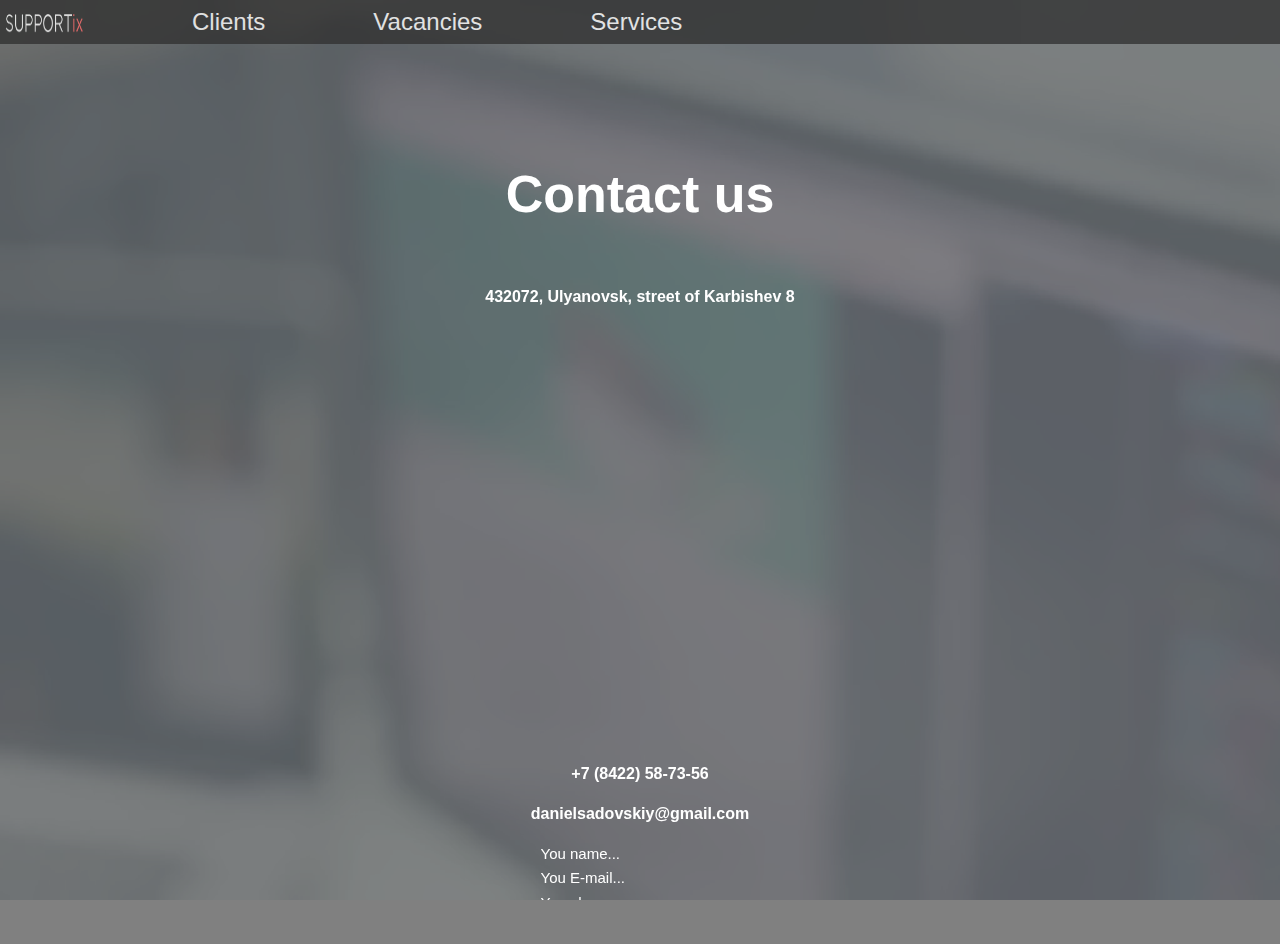
<file: conctacts.html>
<!DOCTYPE html>
<html lang="en">
<head>
    <meta charset="UTF-8">
    <meta name="viewport" content="width=device-width, initial-scale=1.0"/>
    <title>Document</title>
    <link rel="stylesheet" href="first.css">
    <link rel="stylesheet" href="style1.css">
    <link rel="stylesheet" href="https://www.w3schools.com/w3css/4/w3.css">
    <script src="http://code.jquery.com/jquery-1.11.3.min.js"></script>
    <script src="jquery.backgroundvideo.min.js" defer></script>
    <script src ="videobackground.min.js" defer ></script>
  <script>
      function send_form() { 
var msg = $("#forma").serialize();
$.ajax({
type: "POST",
url: "mail.php",
data: msg,
success: function(data) {
alert("Sendy");
setTimeout(function () {
$(".feedback_form_bg").fadeOut();}, 1000);
},
error:  function(xhr, str){
alert("Error!");
setTimeout(function () {$(".feedback_form_bg").fadeOut();}, 1000);
}
});
      }
    </script>
     
    <link rel="stylesheet" href="https://cdnjs.cloudflare.com/ajax/libs/font-awesome/4.7.0/css/font-awesome.min.css">
    
</head>
<body>
  <div class="w3-top w3-hide-large " id="myNavbar">
  <div class="w3-bar w3-black w3-opacity w3-hover-opacity-off w3-center w3-small">
   <a href="index.html" class="w3-bar-item w3-button" style="width:25% !important">Home </a>
    <a href="services.html" class="w3-bar-item w3-button" style="width:25% !important">Services</a>
    
    <a href="vacancies.html" class="w3-bar-item w3-button" style="width:25% !important">Vacancies</a>
    <a href="vacancies.html" class="w3-bar-item w3-button" style="width:25% !important">Vacancies</a>
    
  </div>
</div>
<div class="header w3-hide-small w3-hide-medium ">
    <div>
        <ul>
          
              <li><a href="index.html"><img class="divimg w3- " src="img/logo-menu.png" alt=""></a></li>
          
              <li><a href="main.html">Clients</a></li>
          
              <li><a href="vacancies.html">Vacancies</a></li>
          
               <li><a href="services.html">Services</a></li>
          
        </ul>
    </div>
</div>
<div class="mapblock w3-center">
                <p class="head  w3-hide-small w3-hide-medium" >Contact us<p>
            <p class=" smaller w3-text-white">432072, Ulyanovsk, street of Karbishev 8</p>
            
            
            <iframe class="map" src="https://www.google.com/maps/embed?pb=!1m18!1m12!1m3!1d2324.3334891457816!2d48.58244331593127!3d54.36875798020603!2m3!1f0!2f0!3f0!3m2!1i1024!2i768!4f13.1!3m3!1m2!1s0x415d3f2f4dd6aa49%3A0xd289df561a5e5ef6!2z0J7QntCeICLQodCw0L_Qv9C-0YDRgtC40LrRgSIgKFNVUFBPUlRpeCk!5e0!3m2!1sru!2sua!4v1510872139765"    allowfullscreen></iframe>
            
            <p class=" smaller w3-text-white">+7 (8422) 58-73-56</p>
            <p class=" smaller w3-text-white" >danielsadovskiy@gmail.com</p>
<form method="post" action="javascript:void(0);" onsubmit="send_form();" id="forma">

		<!-- Hidden Required Fields -->
		<input type="hidden" name="project_name" value="SupportIX">
		<input type="hidden" name="admin_email" value="danielsadovskiy@gmail.com">
		<input type="hidden" name="form_subject" value="CV">
		<!-- END Hidden Required Fields -->

		<input class="inputy" type="text" name="fio" placeholder="You name..." required><br>
		<input class="inputy" type="text" name="email" placeholder="You E-mail..." required><br>
		<input class="inputy" type="text" name="phone" placeholder="You phone..."><br>
		<button type="submit">Send</button>

	</form>
</div>




</body>
</html>
</file>
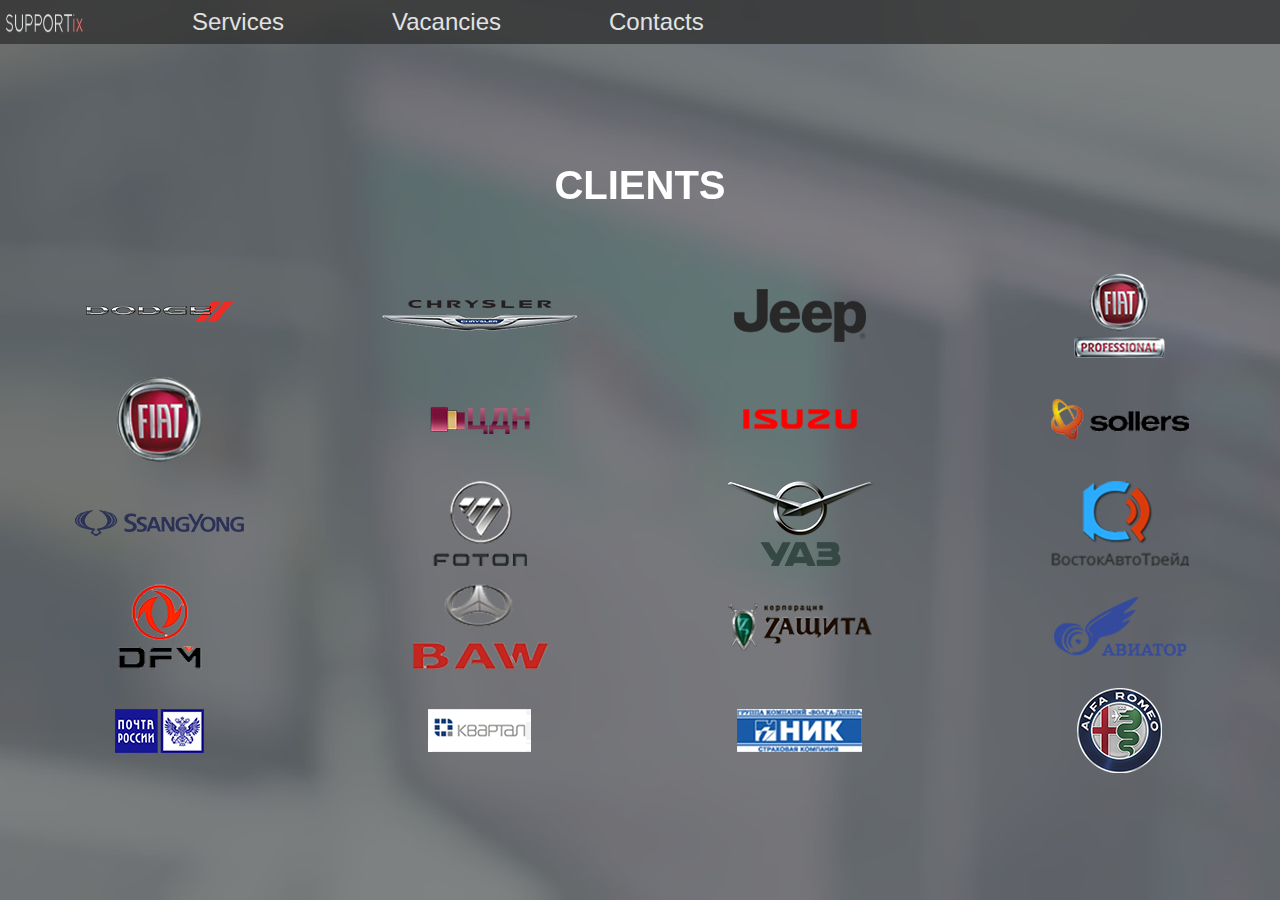
<file: main.html>
<!DOCTYPE html>
<html lang="en">
<head>
    <meta charset="UTF-8">
    <meta name="viewport" content="width=device-width, initial-scale=1.0"/>
    <title>Document</title>
    <link rel="stylesheet" href="first.css">
    <link rel="stylesheet" href="style1.css">
    <link rel="stylesheet" href="https://www.w3schools.com/w3css/4/w3.css">
    <script src="http://code.jquery.com/jquery-1.10.1.min.js"></script>
    <script src="jquery.backgroundvideo.min.js" defer></script>
    <script src ="videobackground.min.js" defer ></script>
    <script src="//mc.yandex.ru/metrika/watch.js" type="text/javascript" defer="defer"></script>
    <link rel="stylesheet" href="https://cdnjs.cloudflare.com/ajax/libs/font-awesome/4.7.0/css/font-awesome.min.css">
</head>
<body class="w3-color-grey">
   
   <div class="w3-top w3-hide-large " id="myNavbar">
  <div class="w3-bar w3-black w3-opacity w3-hover-opacity-off w3-center w3-small">
   <a href="index.html" class="w3-bar-item w3-button" style="width:25% !important">Home </a>
    <a href="services.html" class="w3-bar-item w3-button" style="width:25% !important">Services</a>
    
    <a href="vacancies.html" class="w3-bar-item w3-button" style="width:25% !important">Vacancies</a>
    <a href="conctacts.html" class="w3-bar-item w3-button" style="width:25% !important">Contacts</a>
    
  </div>
</div>  

<div class="header w3-hide-small w3-hide-medium">
    <div>
        <ul>
          
              <li><a href="index.html"><img class="divimg w3- " src="img/logo-menu.png" alt=""></a></li>
          
              <li><a href="services.html">Services</a></li>
          
          
              <li><a href="vacancies.html">Vacancies</a></li>
         
         
               <li><a href="conctacts.html">Contacts</a></li>
          
        </ul>
    </div>
</div>
     <p class="w3-text-white w3-hide-medium w3-hide-small">CLIENTS</p>

<div class="w3-center">
    <div class="w3-container">
    
    <p class="w3-large"></p>
    </div>
    
    <div class="w3-row ">
    <div class=" imgmar w3-quarter w3-container w3-hover-opacity ">
       
      <a href="https://www.dodge.com/" target="_blank"><img src="img/6_1.png" alt=""></a>
    </div>
    <div class="w3-quarter w3-container w3-hover-opacity ">
      <a href="http://chrysler.infocar.ua/"><img src="img/2.png" alt=""></a>
    </div>
    <div class="w3-quarter w3-container w3-hover-opacity ">
      <a href="http://www.jeep-official.com.ua/"><img src="img/3.png" alt=""></a>
    </div>
    <div class="w3-quarter w3-container w3-hover-opacity">
      <a href="http://www.fiat.ua/"><img src="img/4.png" alt=""></a>
    </div>
    </div>
           <div class="w3-container">
    
    <p class="w3-large"></p>
    </div>
    
    <div class="w3-row ">
    <div class="w3-quarter w3-container w3-hover-opacity">
      
      <a href="http://www.fiat.ua/" target="_blank" ><img src="img/5.png" alt=""></a>
    </div>
    <div class="w3-quarter w3-container w3-hover-opacity w3-center">
      <div class ="w3-center">
          <a  href="http://www.dfn.mdpu.org.ua/" target="_blank" ><img  src="img/20.png" alt=""></a>
      </div>
    </div>
    <div class="w3-quarter w3-container w3-hover-opacity">
      <a href="http://www.isuzu.ru/" target="_blank" ><img src="img/7.png" alt=""></a>
    </div>
    <div class="w3-quarter w3-container w3-hover-opacity">
      <a href="http://www.sollers-auto.com/ru/" target="_blank" ><img src="img/8.png" alt=""></a>
    </div>
    </div>
           <div class="w3-container">
    
    <p class="w3-large"></p>
    </div>
    
    <div class="w3-row ">
    <div class="w3-quarter w3-container w3-hover-opacity ">
      
      <a href="http://sy.com.ua/" target="_blank"><img src="img/9.png" alt=""></a>
    </div>
    <div class="w3-quarter w3-container w3-hover-opacity ">
      <a href="https://foton.ua/" target="_blank" ><img src="img/10.png" alt=""></a>
    </div>
    <div class="w3-quarter w3-container w3-hover-opacity ">
      <a href="http://uaz4x4.com.ua/" target="_blank" ><img src="img/11.png" alt=""></a>
    </div>
    <div class="w3-quarter w3-container w3-hover-opacity">
      <a href="http://foton-kama.ru/price/" target="_blank" ><img src="img/12.png" alt=""></a>
    </div>
    </div>
           <div class="w3-container">
    
    <p class="w3-large"></p>
    </div>
    
    <div class="w3-row ">
    <div class="w3-quarter w3-container w3-hover-opacity">
        
      <a href="http://www.dfm.ru/" target="_blank" ><img src="img/13.png" alt=""></a>
    </div>
    <div class="w3-quarter w3-container w3-hover-opacity">
      <a href="http://baw-promo.ru/" target="_blank"><img src="img/14.png" alt=""></a>
    </div>
    <div class="w3-quarter w3-container w3-hover-opacity ">
      <a href="http://zashchita.ru/" target="_blank" ><img src="img/15.png" alt=""></a>
    </div>
    <div class="w3-quarter w3-container w3-hover-opacity">
     <a href="http://www.aviator.net.ua/ru/" target="_blank" > <img src="img/16.png" alt=""></a>
    </div>
    </div>
           <div class="w3-container">
    
    <p class="w3-large"></p>
    </div>
    
    <div class="w3-row ">
    <div class="w3-quarter w3-container w3-hover-opacity">
      
      <a href="https://www.pochta.ru/" target="_blank" ><img src="img/17.png" alt=""></a>
    </div>
    <div class="w3-quarter w3-container w3-hover-opacity">
     <a href="http://kvartal.dp.ua/" target="_blank" > <img src="img/18.png" alt=""></a>
    </div>
    <div class="w3-quarter w3-container w3-hover-opacity ">
      <a href="http://www.n-i-c.ru/" target="_blank" ><img src="img/19.png" alt=""></a>
    </div>
    <div class="w3-quarter w3-container w3-hover-opacity  ">
      <a href="http://www.alfaromeo.ru/ru/" target="_blank" ><img src="img/1.png" alt=""></a>
    </div>
    </div>
</div>
        

    

    

</body>
</html>
</file>
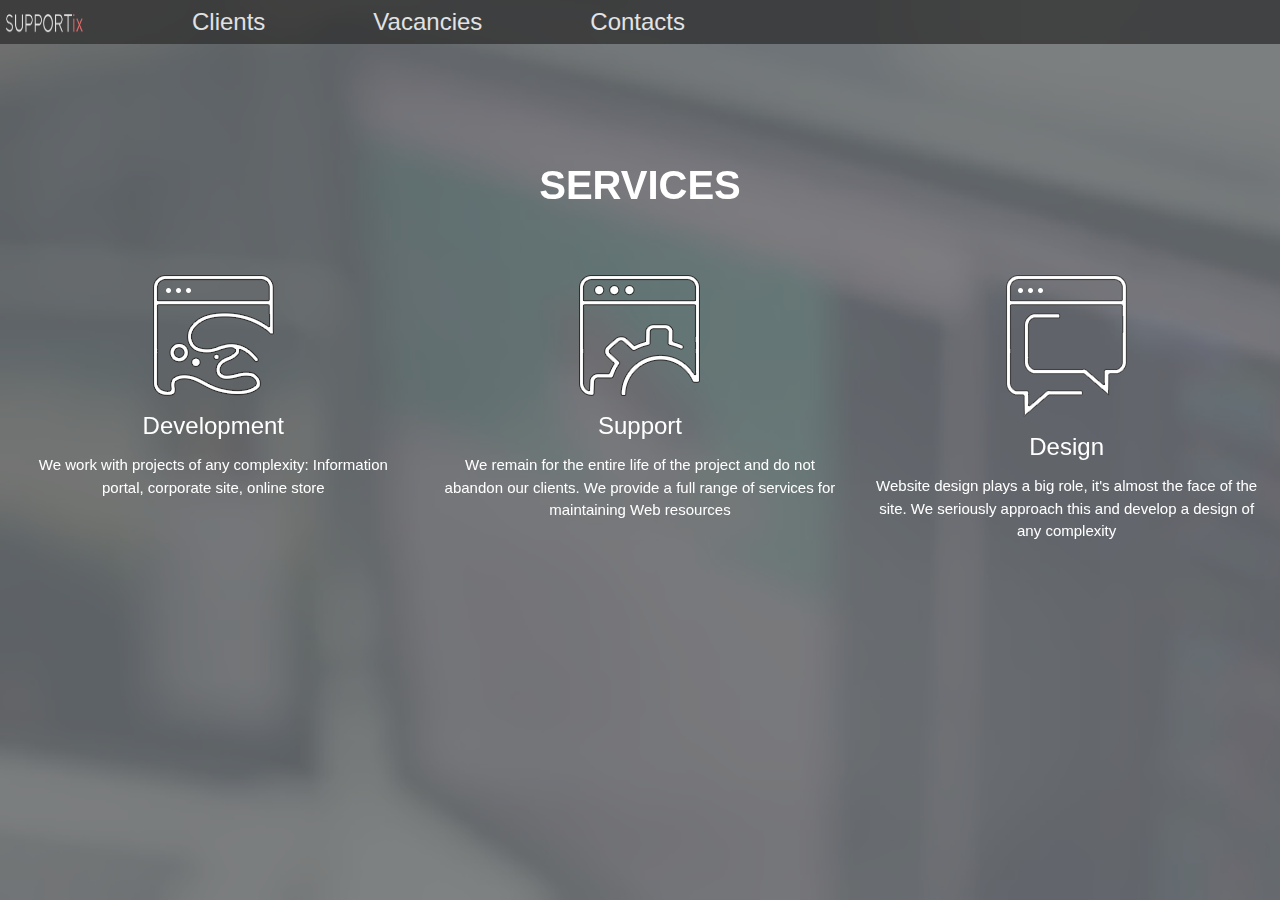
<file: services.html>
<!DOCTYPE html>
<html lang="en">
<head>
    <meta charset="UTF-8">
    <meta name="viewport" content="width=device-width, initial-scale=1.0"/>
    <title>Document</title>
    <link rel="stylesheet" href="first.css">
    <link rel="stylesheet" href="style1.css">
    <link rel="stylesheet" href="https://www.w3schools.com/w3css/4/w3.css">
    <script src="http://code.jquery.com/jquery-1.10.1.min.js"></script>
    <script src="jquery.backgroundvideo.min.js" defer></script>
    <script src ="videobackground.min.js" defer ></script>
    <link rel="stylesheet" href="https://cdnjs.cloudflare.com/ajax/libs/font-awesome/4.7.0/css/font-awesome.min.css">
</head>
<body>
   <div class="w3-top w3-hide-large " id="myNavbar">
  <div class="w3-bar w3-black w3-opacity w3-hover-opacity-off w3-center w3-small">
   <a href="index.html" class="w3-bar-item w3-button" style="width:25% !important">Home </a>
    <a href="main.html" class="w3-bar-item w3-button" style="width:25% !important">Clients</a>
    
    <a href="vacancies.html" class="w3-bar-item w3-button" style="width:25% !important">Vacancies</a>
    <a href="conctacts.html" class="w3-bar-item w3-button" style="width:25% !important">Contacts</a>
    
  </div>
</div>  
    
    <div class="header w3-hide-small w3-hide-medium">
    <div>
        <ul>
          
              <li><a href="index.html"><img class="divimg w3- " src="img/logo-menu.png" alt=""></a></li>
         
              <li><a href="main.html">Clients</a></li>
          
              <li><a href="vacancies.html">Vacancies</a></li>
         
               <li><a href="conctacts.html">Contacts</a></li>
          
        </ul>
    </div>
</div>
     <p class="w3-text-white w3-hide-small w3-hide-medium">SERVICES</p>
     <div class="w3-container">
    
    <p class="w3-large"></p>
    </div>
    
    <div class="w3-center">
        <div class="w3-row ">
        <div class="  w3-third w3-container w3-hover-opacity ">
           
          <img  src="img/design.png" alt="">
          <h3 class="w3-text-white">Development</h3>

          <span class="w3-text-white">We work with projects of any complexity: Information portal, corporate site, online store</span>
        </div>
        <div class=" w3-third w3-container w3-hover-opacity ">
          <img src="img/development.png" alt="">
          <h3 class="w3-text-white" >
Support
              </h3>
<span class="w3-text-white" >We remain for the entire life of the project and do not abandon our clients. We provide a full range of services for maintaining Web resources</span>
        </div>
        <div class=" w3-third w3-container w3-hover-opacity ">
          <img src="img/support.png" alt="">
          <h3 class="w3-text-white">Design</h3>

<span class="w3-text-white" >
Website design plays a big role, it's almost the face of the site. We seriously approach this and develop a design of any complexity</span>
        </div>
        
        </div>
    </div>
</body>
</html>
</file>
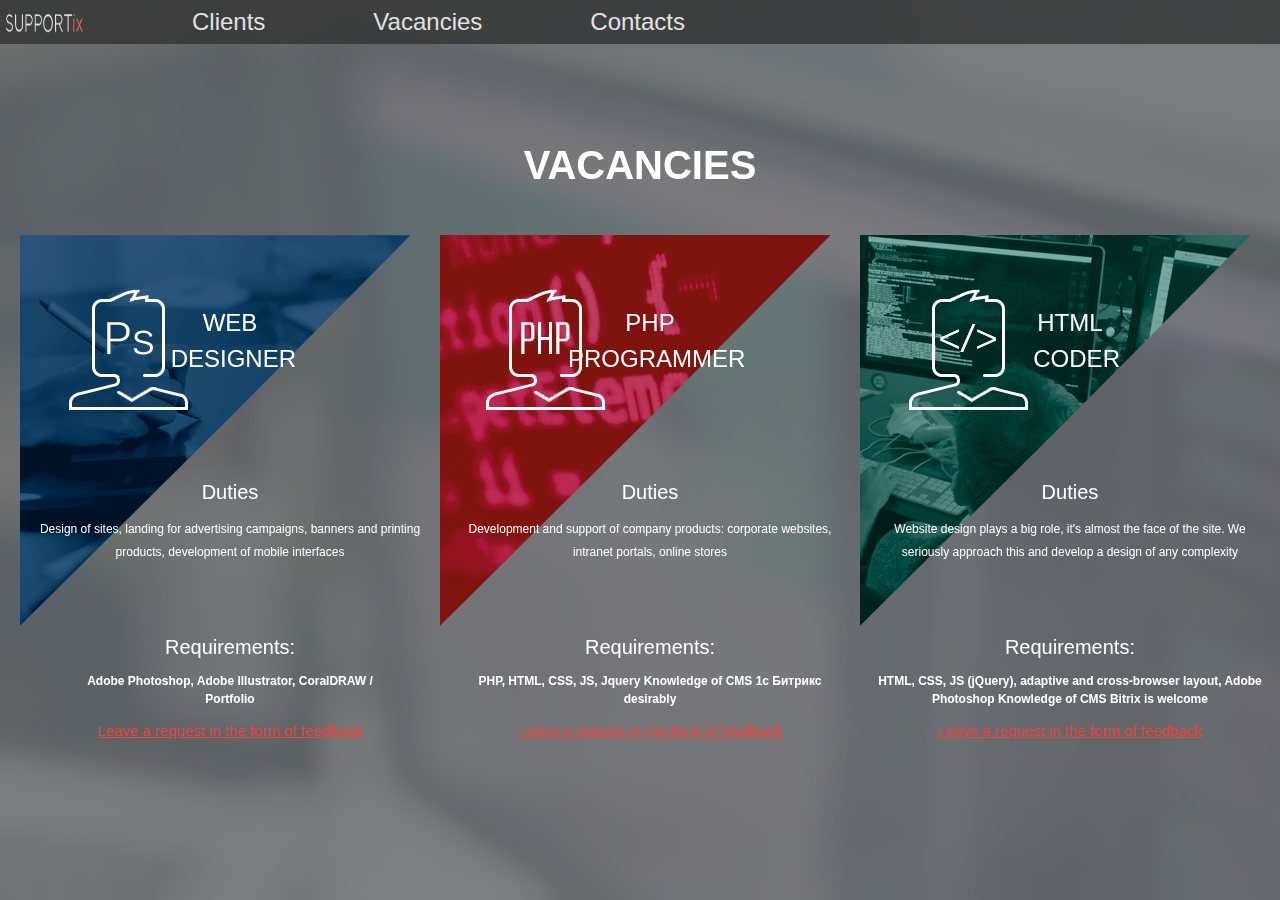
<file: vacancies.html>
<!DOCTYPE html>
<html lang="en">
<head>
    <meta charset="UTF-8">
    <meta name="viewport" content="width=device-width, initial-scale=1.0"/>
    <title>Document</title>
    <link rel="stylesheet" href="first.css">
    <link rel="stylesheet" href="style1.css">
    <link rel="stylesheet" href="https://www.w3schools.com/w3css/4/w3.css">
    <script src="http://code.jquery.com/jquery-1.10.1.min.js"></script>
    <script src="jquery.backgroundvideo.min.js" defer></script>
    <script src ="videobackground.min.js" defer ></script>
    <link rel="stylesheet" href="https://cdnjs.cloudflare.com/ajax/libs/font-awesome/4.7.0/css/font-awesome.min.css">
</head>
<body>

<div class="w3-top w3-hide-large " id="myNavbar">
  <div class="w3-bar w3-black w3-opacity w3-hover-opacity-off w3-center w3-small">
   <a href="index.html" class="w3-bar-item w3-button" style="width:25% !important">Home </a>
    <a href="main.html" class="w3-bar-item w3-button" style="width:25% !important">Clients</a>
    
    <a href="services.html" class="w3-bar-item w3-button" style="width:25% !important">Services</a>
    <a href="conctacts.html" class="w3-bar-item w3-button" style="width:25% !important">Contacts</a>
    
  </div>
</div>  

<div class="header w3-hide-small w3-hide-medium">
    <div>
        <ul>
          
              <li><a href="index.html"><img class="divimg w3- " src="img/logo-menu.png" alt=""></a></li>
         
              <li><a href="main.html">Clients</a></li>
          
              <li><a href="vacancies.html">Vacancies</a></li>
          
         
               <li><a href="conctacts.html">Contacts</a></li>
          
        </ul>
    </div>
</div>
     <p class="down1 w3-text-white w3-hide-small w3-hide-medium">VACANCIES</p>
<div class="blcked w3-center">
                 <div class="w3-row w3-center ">
                         <div class="back1  w3-third w3-container   ">
                            
                           
                           <h3 class=" down  w3-text-white w3-center w3-hide-medium"> WEB <br> &nbsp;DESIGNER</h3>
                <h4 class=" textin w3-text-white"><br>Duties</h4> 
                           <span class="w3-text-white ustext ">

Design of sites, landing for advertising campaigns, banners and printing products, development of mobile interfaces</span>
                        <h4 class="  w3-text-white"><br><br>Requirements:</h4> 
                        <p class="ustext w3-text-white">
Adobe Photoshop, Adobe Illustrator, CoralDRAW /<br> Portfolio</p>
                        <a  class ="w3-text-red w3-hover-text-white" href="conctacts.html">Leave a request in the form of feedback</a>
                         </div>
                         <div class="back2 w3-third w3-container    ">
                           
                           <h3 class=" textin w3-text-white w3-center w3-hide-medium" >PHP <br> &nbsp; PROGRAMMER</h3>
                           
                        
                <h4 class=" textin w3-text-white w3-center"><br>Duties</h4> 
                           <span class=" ustext w3-text-white">

Development and support of company products: corporate websites, intranet portals, online stores</span>
                       
                        <h4 class="  w3-text-white"><br><br>Requirements:</h4> 
                        
                        <p class="ustext w3-text-white">
PHP, HTML, CSS, JS, Jquery Knowledge of CMS 1с Битрикс desirably
</p>
                        <a  class ="w3-text-red w3-hover-text-white" href="conctacts.html">Leave a request in the form of feedback</a>
                         </div>
                         <div class="back3 w3-third w3-container  w3-center">
                           
                           <h3 class=" textin w3-text-white w3-hide-medium">HTML<br> &nbsp; CODER</h3>
                           <h4 class=" textin w3-text-white"><br>Duties</h4> 
                           
                 
                 <span class="  ustext w3-text-white" >Website design plays a big role, it's almost the face of the site. We seriously approach this and develop a design of any complexity</span>
                        <h4 class="  w3-text-white"><br><br>Requirements:</h4> 
                        <p class="ustext w3-text-white">
HTML, CSS, JS (jQuery), adaptive and cross-browser layout, Adobe Photoshop
Knowledge of CMS Bitrix is welcome
</p>
                        <a  class ="w3-text-red w3-hover-text-white" href="conctacts.html">Leave a request in the form of feedback</a>
                         </div>
                         

                         </div>
             </div>
             




</body>
</html>
</file>
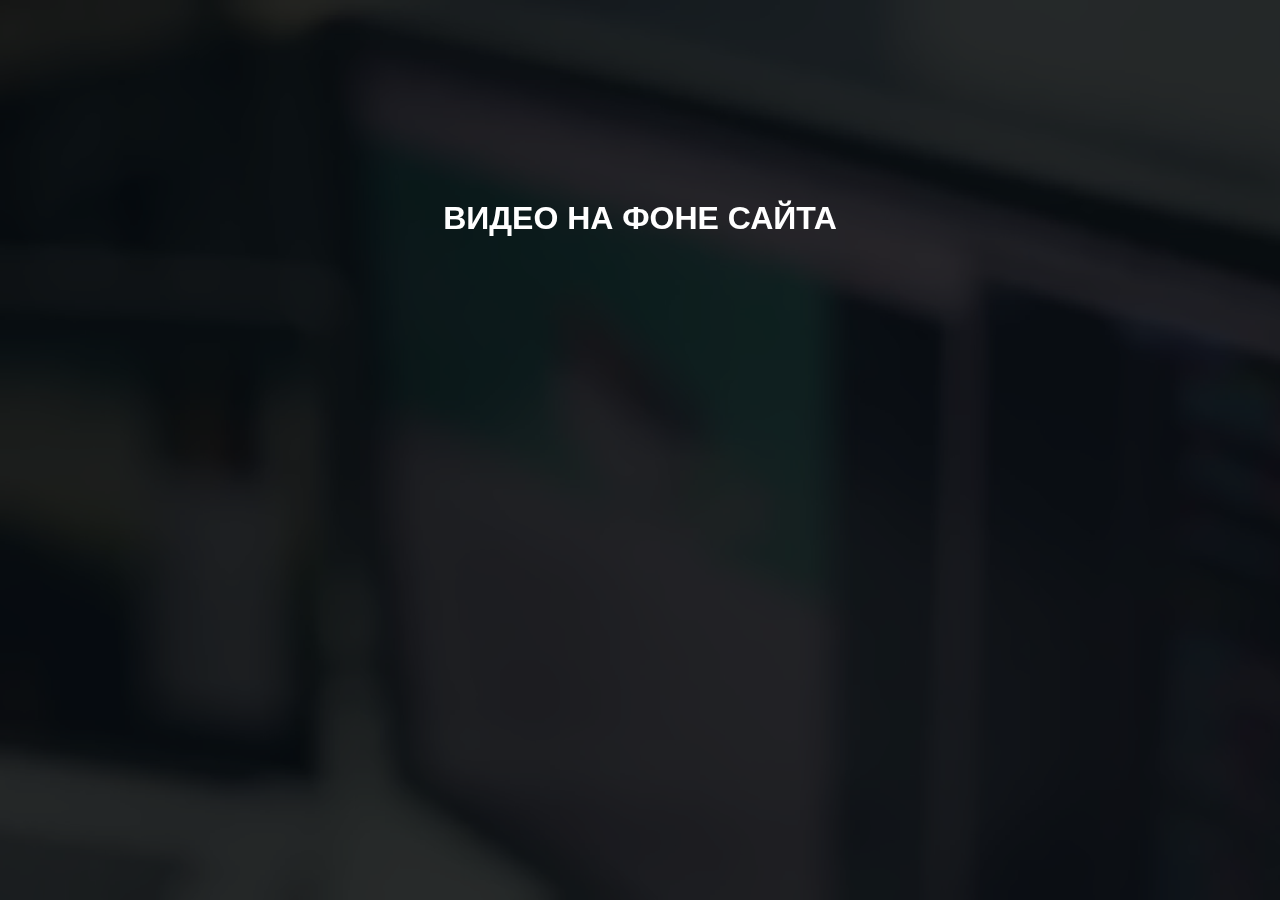
<file: video.html>
<!DOCTYPE html>
<html>
<head>
  <title>FRONTEND RUSSIA/Background Video</title>
  <meta charset="UTF-8" />
  <style type="text/css" media="screen">
    body {
      background:#000;
      font-family:sans-serif;
      margin:0px;
      padding:0px;
    }
    .container {
      text-align: center;
      margin-top: 200px;
    }
    h1 {
      text-transform: uppercase;
      color: #fff;
    }
  </style>
</head>
<body>

  <div class="container">
    <h1>Видео на фоне сайта</h1>
  </div>


  
  <script src="http://code.jquery.com/jquery-1.10.1.min.js"></script>
  <script src="jquery.backgroundvideo.min.js"></script>

  <script>
    $(document).ready(function() {
      var videobackground = new $.backgroundVideo($('body'), {
        "align": "centerXY",
        "width": 1280,
        "height": 720,
        "path": "video/",
        "filename": "Video",
        "types": ["mp4","ogg","webm"],
        "preload": true,
        "autoplay": true,
        "loop": true
      });
    });
  </script>


</body>
</html>
</file>
<file: first.css>
body{
    
	font-family: Arial, "Helvetica CY", "Nimbus Sans L", sans-serif;
}

.image{
    width: 100%;
    text-align: center;
    margin-top: 130px;
}

li{
    display: block;
}
ul {
    text-align: center;
    list-style-type: none;
   
    overflow: hidden;
   
}

li {
    float: left;
}

li a {
    font-size: 24px;
    display: block;
    color: white;
    text-align: center;
    margin-right: 100px;
    text-decoration: none;
}

li a:hover:not(.active) {
    color:orangered;
}

.active {
   color : darkslategrey;
}

.main-menu{
    justify-content: center;
 align-items: center;
 text-align: center; 
 display: flex;
}
.main-bottext{
    text-align: center;
}
.main-bot{
    margin-top: 100px;
    text-align: center;
}
.mailru{
    text-decoration: none;
}

html, body {
	height:100%;
}
body {
	width: 100%;
	background: grey;
	overflow-x: hidden;
	overflow-y: auto;
}
#header{
	position: absolute;
	z-index: 2000;
	width: 235px;
	top: 50px;
}

#navigation {
	margin-top: 20px;
	width: 235px;
	display:block;
	list-style:none;
	z-index:3;
}
.img2{
    width: 500px;
}
.img3{
    width: 420px;
}
#navigation a{
	color: #444;
	display: block;
	background: #fff;
	background: rgba(255,255,255,0.9);
	line-height: 50px;
	padding: 0px 20px;
	text-transform: uppercase;
	margin-bottom: 6px;
	box-shadow: 1px 1px 2px rgba(0,0,0,0.2);
	font-size: 14px;
}
#navigation a:hover {
	background: #ddd;
}
.content{
	right: 40px;
	left: 280px;
	top: 0px;
	position: absolute;
	padding-bottom: 30px;
}
.content h2{
	font-size: 110px;
	padding: 10px 0px 20px 0px;
	margin-top: 52px;
	color: #fff;
	color: rgba(255,255,255,0.9);
	text-shadow: 0px 1px 1px rgba(0,0,0,0.3);
}
.content p{
	font-size: 18px;
	padding: 10px;
	line-height: 24px;
	color: #fff;
	display: inline-block;
	background: black;
	padding: 10px;
	margin: 3px 0px;
}
.panel{
	width: 98%;
	min-height: 100%;
	position: absolute;
	background-color: #000;
	box-shadow: 4px -4px 4px rgba(0,0,0,0.2);
	margin-left: -102%;
	z-index:2;
	-webkit-transition: all .3s ease-in-out;
	-moz-transition: all .3s ease-in-out;
	-o-transition: all .3s ease-in-out;
	-ms-transition: all .3s ease-in-out;
	transition: all .3s ease-in-out;
}
.panel body:target{
	margin-left: 0%;
	background-color: grey;
    opacity: 0;
}
#home:target ~ #header #navigation #link-home,
#portfolio:target ~ #header #navigation #link-portfolio,
#about:target ~ #header #navigation #link-about,
#contact:target ~ #header #navigation #link-contact{
	background: #000;
	color: #fff;
}
.header{
    color:black;
    height: 155px;
    opacity: 0.8;
}
.list{
    padding-right: 30px;
}

.divimg{
    height: 20px;
    width: 80px;
}
.divimg:hover{
    height: 30px;
}
.map{
    height: 430px;
    width: 50%;
    border: 0px;
    
}
.imgn{
float:left;
}
.imgmar{
    margin-top: 26px;
}
@media screen and (max-width: 1024px)
 .image {
    
     width:30%;
}
</file>
<file: style1.css>
ul {
    list-style-type: none;
    margin: 0;
    padding: 0;
    overflow: hidden;
    background-color: #333;
}

li {
    float: left;
}

li a {
    display: block;
    color: white;
    text-align: center;
    padding: 4px 4px;
    text-decoration: none;
}
pht{
    height: 150px;
    width: 150px;
} 
p{
    margin-top: 0px;
    
text-align: center;
font-size: 40px;
    font-weight: 600;

}
.back1{
    background-image: url(img/web-designer.png);
    
    background-repeat: no-repeat;
    float: right;
    padding: 0px;
}
.back2{
    
    background-image: url(img/php-programmer.png);
    background-repeat: no-repeat;
    padding: 0px;
   
}
.back3{
    
    
   
    background-image: url(img/programmer.png);
     background-repeat: no-repeat;
    padding: 0px;
    
}
.blcked{
    margin-left: 20px;
}
.textin{
    margin-top: 70px;
    margin-left: 0px;
    
}

footer{
    margin-top: 80px;
    margin-bottom: 0px;
    border: 1px solid black;
    
}

.ustext{
    font-size: 12px;
}
.down{
    margin-top: 70px;
}
.down1{
    margin-top:-20px;
}
.mapblock{
    
    
    margin: center;
}
.map{
    
    


}
.head{
    color: white;
    font-size: 52px;
}
.smaller{
    font-size: 16px;
}

.feedback{
    border: none;
}
#formy{
    background-color: transparent;
    outline: none;
}
.inputy{
   
    border: none;
    background-color: transparent;
}
.inputy::-webkit-input-placeholder {color:white;}
</file>
